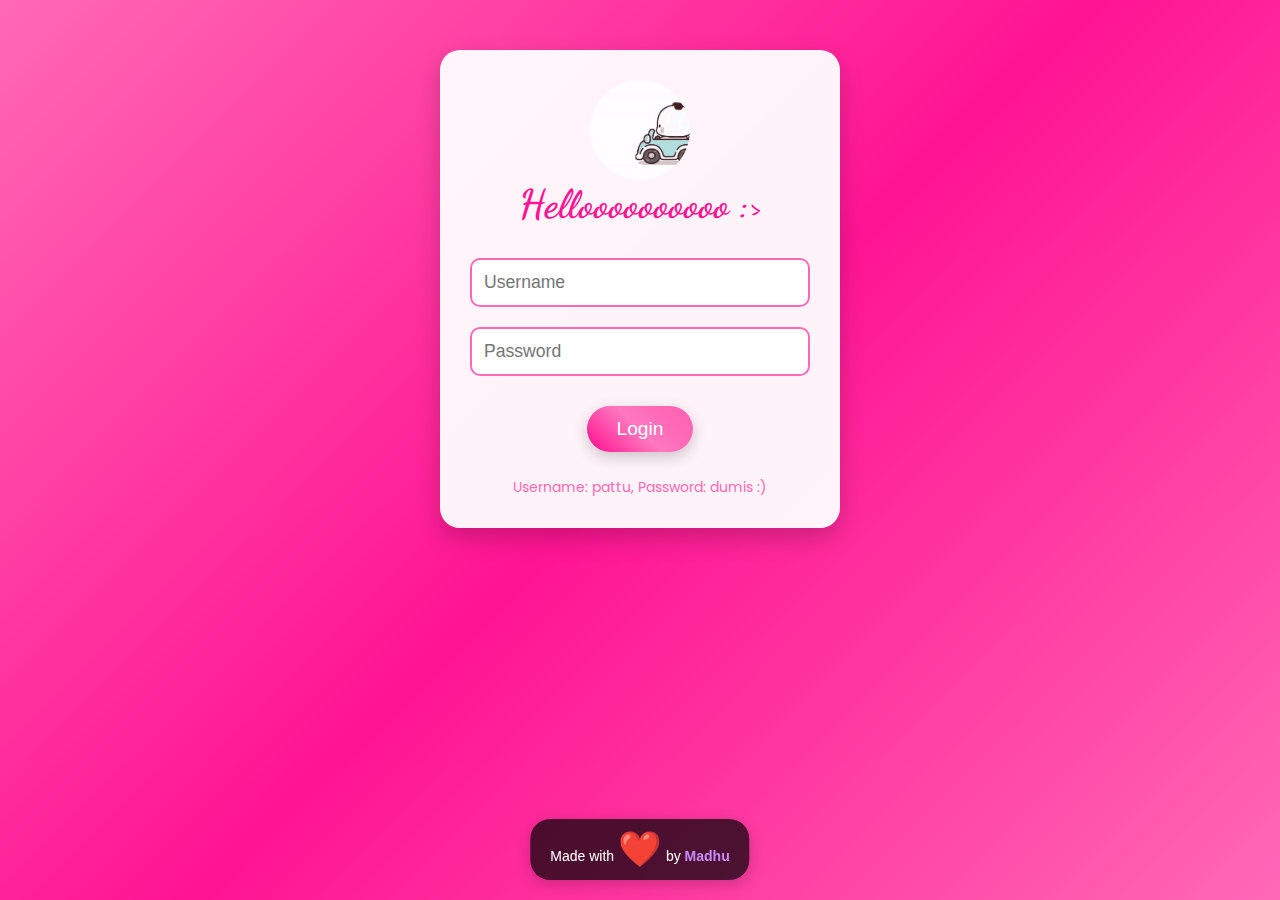
<file: index.html>
<!DOCTYPE html>
<html lang="id" oncontextmenu="return false;">
  <head>
    <meta charset="UTF-8" />
    <meta name="viewport" content="width=device-width, initial-scale=1.0" />
    <title>Ani, You’ve Got Love</title>
    <script src="./js/sweetalert.min.js"></script>
    <script src="./js/particles.min.js"></script>
    <link
      rel="icon"
      type="image/x-icon"
      href="./image/0fc4c46f554e2873f8f8779e5b6227cf.jpg"
    />
    <link rel="stylesheet" href="./css/cheeseforme.css" />

    <!-- HTML Meta Tags -->
    <meta name="description" content="Valentine's Gift For You" />
    <meta name="language" content="id" />
    <meta name="author" content="Madhu" />
    <meta name="keywords" content="valentine,love" />
    <meta name="robots" content="index, follow" />

    <!-- Google / Search Engine Tags -->
    <meta itemprop="name" content="Madhu" />
    <meta itemprop="description" content="Valentine's Gift For You" />
    <meta
      itemprop="image"
      content="./image/0fc4c46f554e2873f8f8779e5b6227cf.jpg"
    />

    <!-- Facebook Meta Tags -->
    <meta property="og:url" content="For Ani, By Madhu" />
    <meta property="og:type" content="website" />
    <meta property="og:title" content="For you, Ani" />
    <meta property="og:description" content="With love, Madhu" />
    <meta
      property="og:image"
      content="./image/0fc4c46f554e2873f8f8779e5b6227cf.jpg"
    />
    <meta
      property="og:site_name"
      content="For Ani, By Madhu"
    />

    <!-- Twitter Meta Tags -->
    <meta name="twitter:card" content="summary_large_image" />
    <meta name="twitter:title" content="For you, Ani" />
    <meta name="twitter:description" content="With love, Madhu" />
    <meta
      name="twitter:image"
      content="./image/0fc4c46f554e2873f8f8779e5b6227cf.jpg"
    />

    <!-- Meta Tags Generated via https://github.com/Xnuvers007/Meta-Generator -->
  </head>
  <body>
    <div id="login-page" class="login-container">
      <img
        src="./image/bubu-drives-car-hello-dudu.webp"
        alt="Bubu Drives Car"
        class="gambarDudu"
      />
      <h2>Helloooooooooo :></h2>
      <div class="login-form">
        <input type="text" id="username" placeholder="Username" required />
        <input type="password" id="password" placeholder="Password" required />
        <button onclick="checkLogin()">Login</button>
        <p id="error-message"></p>
      </div>

       <div class="login-info" style="margin-top: 10px; font-size: 14px; color: #ff69b4; text-align: center;">
    Username: pattu, Password: dumis :)
  </div>

</div>

    </div>
    <div id="content">
      <audio class="music" id="linkmp3" autoplay>
        <source src="./music/Ey Inga Paaru.mp3" type="audio/mpeg" />
        Your browser does not support the audio element.
      </audio>
      <div class="floating-hearts"></div>
      <div class="container">
        <h1>
          Happy Valentine's Day, Ani <span class="heart">❤️</span>
        </h1>

        <div class="message">
          <p class="alasan">
            In just two days, it’ll be 1234 days of loving you, and somehow my heart still skips a beat every time I think of you. Long distance hurts sometimes, not going to lie. But even miles apart, you’re still the best part of my day.
          </p>

          <p class="alasan">
            You mean so much to me. You’re my comfort, my safe place, my favorite distraction, and the reason I smile like a goofball at random moments. I love you deeply, endlessly, and a little desperately.
          </p>

          <p class="alasan">
            Life without you would be like a day without sunshine.. technically possible, but why would I even want that?
          </p>

          <p class="selamatValentine">
            Always yours, missing you so much 💕
          </p>
        </div>

        <div class="gif-container">
          <img
            class="main-gif"
            src="./image/bear-kiss-bear-kisses.gif"
            alt="Bear Kiss GIF"
          />
        </div>

        <h2 class="rainbow-text">
        Adadaa Anirudhaaa.. unakkidhu kedaikkumma?
        </h2>


        <div class="modal" id="imageModal">
          <span class="modal-close">&times;</span>
          <img class="modal-content" id="modalImage" alt="Gallery Image" />
          <div class="modal-caption"></div>
        </div>


      <div class="love-message" id="loveMessage">
        <span class="close-btn" onclick="closeLoveMessage()">×</span>
        <div id="loveMessageContent"></div>
      </div>
    </div>
    <br />
    <br />
    <br />
    <script src="./js/ingredients.js"></script>
    <script src="./js/secrets.js"></script>
  </body>
</html>
</file>
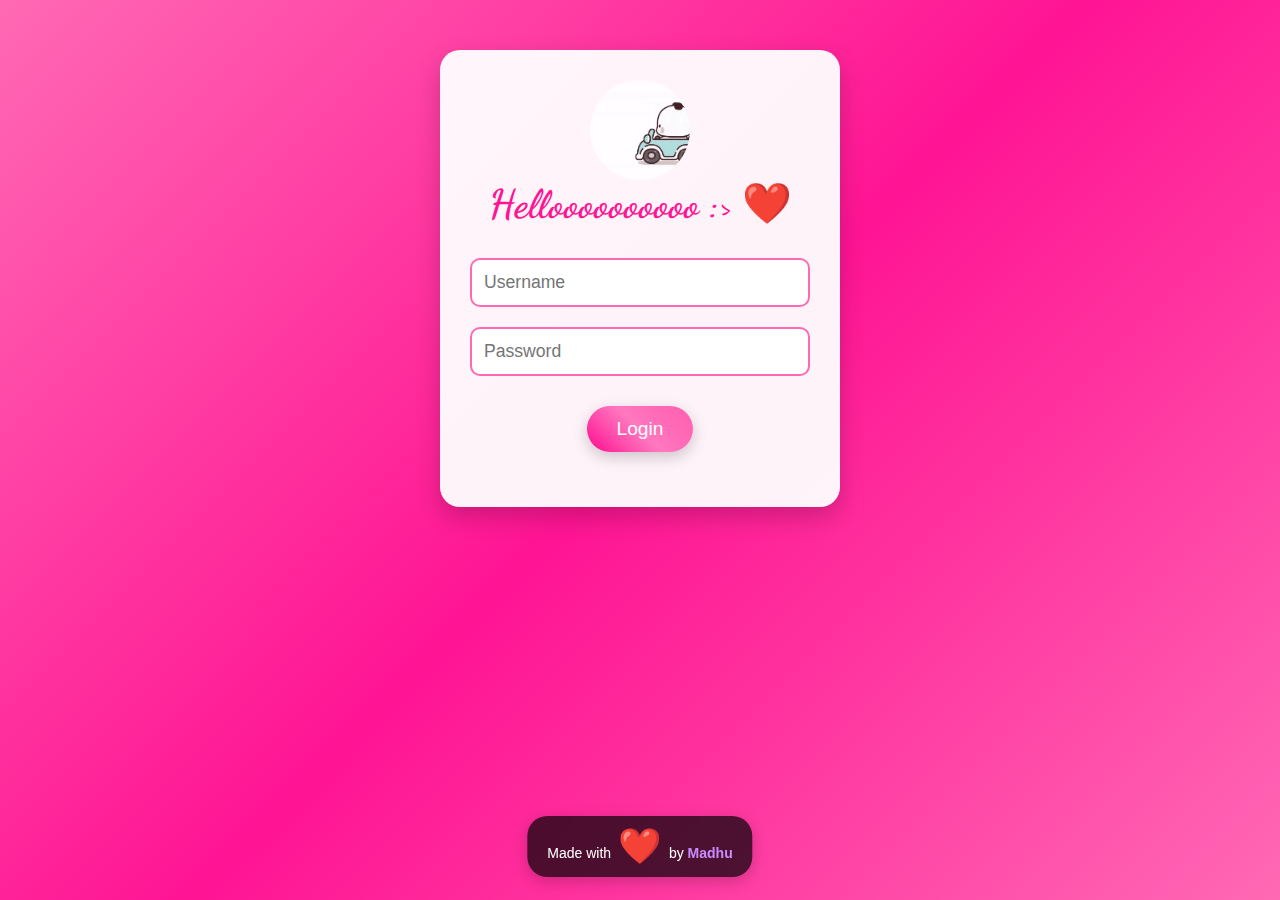
<file: valentine-main 2/index.html>
<!DOCTYPE html>
<html lang="id" oncontextmenu="return false;">
  <head>
    <meta charset="UTF-8" />
    <meta name="viewport" content="width=device-width, initial-scale=1.0" />
    <title>Ani, You’ve Got Love</title>
    <script src="./js/sweetalert.min.js"></script>
    <script src="./js/particles.min.js"></script>
    <link
      rel="icon"
      type="image/x-icon"
      href="./image/0fc4c46f554e2873f8f8779e5b6227cf.jpg"
    />
    <link rel="stylesheet" href="./css/cheeseforme.css" />

    <!-- HTML Meta Tags -->
    <meta name="description" content="Valentine's Gift For You" />
    <meta name="language" content="id" />
    <meta name="author" content="Xnuvers007 | Indradwi.25 | Luckysora007" />
    <meta name="keywords" content="valentine,love" />
    <meta name="robots" content="index, follow" />

    <!-- Google / Search Engine Tags -->
    <meta itemprop="name" content="Xnuvers007 | Indradwi.25 | Luckysora007" />
    <meta itemprop="description" content="Valentine's Gift For You" />
    <meta
      itemprop="image"
      content="./image/0fc4c46f554e2873f8f8779e5b6227cf.jpg"
    />

    <!-- Facebook Meta Tags -->
    <meta property="og:url" content="https://mykingbee.blogspot.com/" />
    <meta property="og:type" content="website" />
    <meta property="og:title" content="Happy Valentine's Day dear" />
    <meta property="og:description" content="Valentine's Gift For You" />
    <meta
      property="og:image"
      content="./image/0fc4c46f554e2873f8f8779e5b6227cf.jpg"
    />
    <meta
      property="og:site_name"
      content="Xnuvers007 | Indradwi.25 | Luckysora007"
    />

    <!-- Twitter Meta Tags -->
    <meta name="twitter:card" content="summary_large_image" />
    <meta name="twitter:title" content="Selamat Hari Valentin Sayang" />
    <meta name="twitter:description" content="Hadiah Valentine Untuk Kamu" />
    <meta
      name="twitter:image"
      content="./image/0fc4c46f554e2873f8f8779e5b6227cf.jpg"
    />

    <!-- Meta Tags Generated via https://github.com/Xnuvers007/Meta-Generator -->
  </head>
  <body>
    <div id="login-page" class="login-container">
      <img
        src="./image/bubu-drives-car-hello-dudu.webp"
        alt="Bubu Drives Car"
        class="gambarDudu"
      />
      <h2>Helloooooooooo :> ❤️</h2>
      <div class="login-form">
        <input type="text" id="username" placeholder="Username" required />
        <input type="password" id="password" placeholder="Password" required />
        <button onclick="checkLogin()">Login</button>
        <p id="error-message"></p>
      </div>
    </div>
    <div id="content">
      <audio class="music" id="linkmp3" loop>
        <source src="./music/Ey Inge Paaru.mp3" type="audio/mpeg" />
        Your browser does not support the audio element.
      </audio>
      <div class="floating-hearts"></div>
      <div class="container">
        <h1>
          Happy Valentine's Day, Ani <span class="heart">❤️</span>
        </h1>

        <div class="message">
          <p class="alasan">
            In just two days, it’ll be 1234 days of loving you, and somehow my heart is still not done falling. Long distance hurts sometimes, not going to lie. I miss you more than I miss sleep, food, and my ability to act normal. But loving you makes even the hard days feel worth it.
          </p>

          <p class="alasan">
            You mean so much to me. You’re my comfort, my safe place, my favorite thought when the world feels heavy. I love you deeply, endlessly, and a little desperately. Life without you simply doesn’t make sense to my heart.
          </p>

          <p class="selamatValentine">
            Always yours, missing you so much 💕
          </p>
        </div>

        <div class="gif-container">
          <img
            class="main-gif"
            src="./image/bear-kiss-bear-kisses.gif"
            alt="Bear Kiss GIF"
          />
        </div>


        <div class="modal" id="imageModal">
          <span class="modal-close">&times;</span>
          <img class="modal-content" id="modalImage" alt="Gallery Image" />
          <div class="modal-caption"></div>
        </div>


      <div class="love-message" id="loveMessage">
        <span class="close-btn" onclick="closeLoveMessage()">×</span>
        <div id="loveMessageContent"></div>
      </div>
    </div>
    <br />
    <br />
    <br />
    <script src="./js/ingredients.js"></script>
    <script src="./js/secrets.js"></script>
  </body>
</html>
</file>
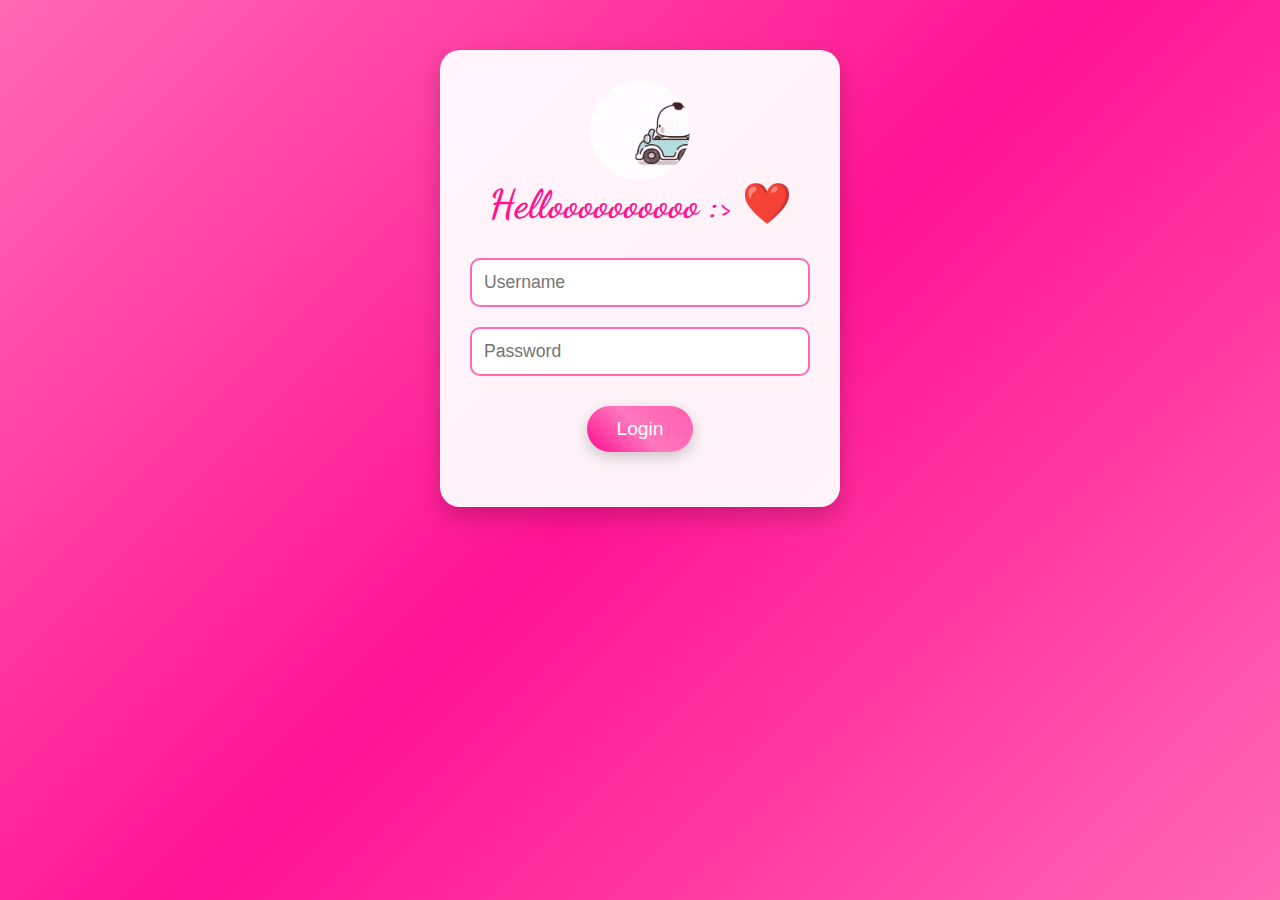
<file: valentine-main/index.html>
<!DOCTYPE html>
<html lang="en" oncontextmenu="return false;">
  <head>
    <meta charset="UTF-8" />
    <meta name="viewport" content="width=device-width, initial-scale=1.0" />
    <title>❤️ My Sweet Valentine ❤️</title>

    <script src="./js/sweetalert.min.js"></script>
    <script src="./js/particles.min.js"></script>

    <link
      rel="icon"
      type="image/x-icon"
      href="./image/0fc4c46f554e2873f8f8779e5b6227cf.jpg"
    />
    <link rel="stylesheet" href="./css/cheeseforme.css" />

    <!-- HTML Meta Tags -->
    <meta name="description" content="A Valentine’s Gift Just for You" />
    <meta name="language" content="en" />
    <meta name="author" content="Xnuvers007 | Indradwi.25 | Luckysora007" />
    <meta name="keywords" content="valentine, love, romance" />
    <meta name="robots" content="index, follow" />

    <!-- Google / Search Engine Tags -->
    <meta itemprop="name" content="My Sweet Valentine" />
    <meta
      itemprop="description"
      content="A special Valentine’s gift made with love"
    />
    <meta
      itemprop="image"
      content="./image/0fc4c46f554e2873f8f8779e5b6227cf.jpg"
    />

    <!-- Facebook Meta Tags -->
    <meta property="og:url" content="https://mykingbee.blogspot.com/" />
    <meta property="og:type" content="website" />
    <meta property="og:title" content="Happy Valentine’s Day, My Love" />
    <meta
      property="og:description"
      content="A special Valentine’s gift just for you"
    />
    <meta
      property="og:image"
      content="./image/0fc4c46f554e2873f8f8779e5b6227cf.jpg"
    />
    <meta property="og:site_name" content="My Sweet Valentine" />

    <!-- Twitter Meta Tags -->
    <meta name="twitter:card" content="summary_large_image" />
    <meta name="twitter:title" content="Happy Valentine’s Day, My Love" />
    <meta
      name="twitter:description"
      content="A special Valentine’s gift just for you"
    />
    <meta
      name="twitter:image"
      content="./image/0fc4c46f554e2873f8f8779e5b6227cf.jpg"
    />
  </head>

  <body>
    <!-- LOGIN PAGE -->
    <div id="login-page" class="login-container">
      <img
        src="./image/bubu-drives-car-hello-dudu.webp"
        alt="Cute bear driving a car"
        class="gambarDudu"
      />
      <h2>Helloooooooooo :> ❤️</h2>

      <div class="login-form">
        <input type="text" id="username" placeholder="Username" required />
        <input type="password" id="password" placeholder="Password" required />
        <button onclick="checkLogin()">Login</button>
        <p id="error-message"></p>
      </div>
    </div>

    <!-- MAIN CONTENT -->
    <div id="content">
      <audio class="music" id="linkmp3" autoplay loop muted>
        <source src="./music/softlove-emptybottle.mp3" type="audio/mpeg" />
        Your browser does not support the audio element.
      </audio>

      <div class="floating-hearts"></div>

      <div class="container">
        <h1>
          Happy Valentine’s Day, Ani!
          <span class="heart">❤️</span>
        </h1>

        <div class="message">
          <p class="alasan">
            In just two days, it’ll be 1234 days of loving you, and somehow my heart is still not done falling. Long distance hurts sometimes, not going to lie. I miss you more than I miss sleep, food, and my ability to act normal. But loving you makes even the hard days feel worth it.
          </p>

          <p class="alasan">
            You mean so much to me. You’re my comfort, my safe place, my favorite thought when the world feels heavy. I love you deeply, endlessly, and a little desperately. Life without you simply doesn’t make sense to my heart.
          </p>

          <p class="selamatValentine">
            Always yours, missing you so much 💕
          </p>
        </div>

        <div class="gif-container">
          <img
            class="main-gif"
            src="./image/bear-kiss-bear-kisses.gif"
            alt="Cute bear kiss GIF"
          />
        </div>

      </div>

      <div class="love-message" id="loveMessage">
        <span class="close-btn" onclick="closeLoveMessage()">×</span>
        <div id="loveMessageContent"></div>
      </div>
    </div>

    <br /><br /><br />

    <script src="./js/ingredients.js"></script>
    <script src="./js/secrets.js"></script>
  </body>
</html>
</file>
<file: css/cheeseforme.css>
@import url('https://fonts.googleapis.com/css2?family=Dancing+Script:wght@700&family=Poppins:wght@400;600&display=swap');
        
html {
    scroll-behavior: smooth;
}

* {
    margin: 0;
    padding: 0;
    box-sizing: border-box;
}

body {
    font-family: 'Poppins', sans-serif;
    background: linear-gradient(135deg, #ff69b4, #ff1493, #ff69b4);
    min-height: 100vh;
    display: flex;
    flex-direction: column;
    align-items: center;
    overflow-x: hidden;
    color: #000000;
    position: relative;
}

.container {
    max-width: 800px;
    padding: 20px;
    text-align: center;
    position: relative;
    z-index: 1;
}


h1 {
    font-family: 'Dancing Script', cursive;
    color: #fff;
    font-size: 4em;
    margin: 20px 0;
    text-shadow: 3px 3px 6px rgba(0,0,0,0.3);
    animation: colorChange 3s infinite;
}

@keyframes colorChange {
    0% { color: #fff; }
    50% { color: #fff; }
    100% { color: #fff; }
}

.heart {
    color: #ff0000;
    font-size: 2.5em;
    display: inline-block;
    animation: heartbeat 1.5s infinite;
}

.heart1 {
    color: #ff0000;
    font-size: 2.5em;
    display: inline-block;
    animation: heartbeat 1.5s infinite;
}

@keyframes heartbeat {
    0% { transform: scale(1); }
    25% { transform: scale(1.3); }
    50% { transform: scale(1); }
    75% { transform: scale(1.3); }
    100% { transform: scale(1); }
}

.message {
    background: rgba(255,255,255,0.95);
    padding: 30px;
    border-radius: 20px;
    box-shadow: 0 10px 25px rgba(0,0,0,0.2);
    margin: 30px 0;
    color: #ff1493;
    transform: translateY(0);
    transition: transform 0.3s;
    position: relative;
    overflow: hidden;
}

.message:hover {
    transform: translateY(-10px);
}

.message::before {
    content: '';
    position: absolute;
    top: 0;
    left: -100%;
    width: 100%;
    height: 100%;
    background: linear-gradient(90deg, transparent, rgba(255,255,255,0.4), transparent);
    animation: shine 3s infinite;
}

@keyframes shine {
    0% { left: -100%; }
    100% { left: 100%; }
}

.gift-box {
    width: 200px;
    height: 200px;
    background: linear-gradient(45deg, #ff69b4, #ff1493);
    position: relative;
    margin: 40px auto;
    cursor: pointer;
    transition: all 0.5s;
    border-radius: 10px;
    box-shadow: 0 10px 25px rgba(0,0,0,0.2);
}

.gift-box:hover {
    transform: scale(1.1) rotate(5deg);
    box-shadow: 0 15px 35px rgba(0,0,0,0.3);
}

.gift-box::before {
    content: '🎁';
    position: absolute;
    font-size: 80px;
    top: 50%;
    left: 50%;
    transform: translate(-50%, -50%);
}

.gift-content {
    display: none;
    padding: 30px;
    background: rgba(255,255,255,0.95);
    border-radius: 20px;
    margin-top: 20px;
    color: #ff1493;
    animation: popIn 0.5s ease-out;
    box-shadow: 0 10px 25px rgba(0,0,0,0.2);
}

@keyframes popIn {
    0% { transform: scale(0); opacity: 0; }
    100% { transform: scale(1); opacity: 1; }
}

.gif-container {
    display: grid;
    grid-template-columns: repeat(auto-fit, minmax(200px, 1fr));
    gap: 20px;
    margin: 30px 0;
}

.gif-container img {
    width: 300px;
    height: 300px;
    border-radius: 15px;
    box-shadow: 0 10px 25px rgba(0,0,0,0.2);
    transition: transform 0.3s;
    object-fit: cover;
}

.gif-container img:hover {
    transform: scale(1.1) rotate(5deg);
}

.gif-container {
    display: grid;
    grid-template-columns: repeat(auto-fit, minmax(200px, 1fr));
    gap: 20px;
    margin: 30px 0;
    position: relative;
}

.main-gif {
    width: 300px;
    height: 300px;
    margin: 0 auto;
    border-radius: 20px;
    box-shadow: 0 10px 25px rgba(0,0,0,0.2);
    transition: transform 0.3s;
}

.main-gif:hover {
    transform: scale(1.1) rotate(5deg);
}

/* .gallery {
    display: grid;
    grid-template-columns: repeat(auto-fit, minmax(150px, 1fr));
    gap: 15px;
    margin-top: 30px;
}

.gallery img {
    width: 100%;
    border-radius: 10px;
    box-shadow: 0 5px 15px rgba(0,0,0,0.2);
    transition: transform 0.5s;
    object-fit: cover;
    scale: 1;
    image-rendering: optimizeQuality;
} */

.gallery {
display: grid;
grid-template-columns: repeat(auto-fit, minmax(250px, 1fr));
gap: 20px;
padding: 20px;
}

.gallery-item {
position: relative;
overflow: hidden;
border-radius: 15px;
box-shadow: 0 5px 15px rgba(0,0,0,0.2);
cursor: pointer;
transition: transform 0.5s ease;
}

.gallery-item:hover {
transform: scale(1.03);
}

.gallery-item img {
width: 100%;
height: 300px;
object-fit: cover;
display: block;
transition: transform 0.5s ease;
}

.gallery-item:hover img {
transform: scale(1.1);
}

.gallery-overlay {
position: absolute;
top: 0;
left: 0;
right: 0;
bottom: 0;
background: rgba(0, 0, 0, 0.5);
color: white;
display: flex;
align-items: center;
justify-content: center;
opacity: 0;
transition: opacity 0.3s ease;
}

.gallery-item:hover .gallery-overlay {
opacity: 1;
}

.gallery-title {
font-size: 1.5em;
font-family: 'Dancing Script', cursive;
text-align: center;
padding: 20px;
transform: translateY(20px);
transition: transform 0.3s ease;
}

.gallery-item:hover .gallery-title {
transform: translateY(0);
}

/* Modal Styles */
/* .modal {
display: none;
position: fixed;
z-index: 1000;
top: 0;
left: 0;
width: 100%;
height: 100%;
background-color: rgba(0, 0, 0, 0.9);
opacity: 0;
transition: opacity 0.3s ease;
} */

.modal {
display: none;
position: fixed;
z-index: 1000;
top: 0;
left: 0;
width: 100%;
height: 100%;
background-color: rgba(0, 0, 0, 0.9);
opacity: 0;
transition: opacity 0.3s ease;
padding: 20px;
box-sizing: border-box;
overflow: hidden; /* nambah ini */
}

/* .modal.show {
opacity: 1;
} */

.modal.show {
opacity: 1;
display: flex;
flex-direction: column;
align-items: center;
justify-content: center;
}

/* .modal-content {
margin: auto;
display: block;
max-width: 90%;
max-height: 90vh;
border-radius: 10px;
box-shadow: 0 5px 30px rgba(0, 0, 0, 0.3);
transform: scale(0.8);
transition: transform 0.3s ease;
} */

.modal.show {
opacity: 1;
display: flex;
flex-direction: column;
align-items: center;
justify-content: center;
}

/* .modal.show .modal-content {
transform: scale(1);
} */

.modal.show .modal-content {
transform: scale(1);

transform: scale(1);
max-height: 80%; /* Membatasi ukuran tinggi konten */
overflow-y: auto; /* Memungkinkan scroll jika konten terlalu panjang */
padding: 20px;
background-color: white; /* Agar modal background berwarna putih */
border-radius: 10px;
}

.modal-close {
position: absolute;
right: 25px;
top: 15px;
color: #f1f1f1;
font-size: 40px;
font-weight: bold;
cursor: pointer;
transition: color 0.3s ease;
z-index: 1001;
}


.modal-close:hover {
color: #ff69b4;
}

.modal-caption {
width: 100%;
max-width: 700px;
text-align: center;
color: #ccc;
padding: 15px 0;
margin-top: 15px;
font-family: 'Dancing Script', cursive;
font-size: 1.5em;

overflow-y: auto; /* Memungkinkan scroll */
max-height: 300px; /* Mengatur tinggi maksimal jika teks panjang */
}

.modal-caption::-webkit-scrollbar {
width: 8px;
}

.modal-caption::-webkit-scrollbar-thumb {
background-color: #888;
border-radius: 4px;
}

.modal-caption::-webkit-scrollbar-thumb:hover {
background-color: #555;
}


.modal-content {
max-height: calc(70vh - 80px);
}

.modal-caption {
font-size: 1.2em;
padding: 10px 15px;
}
}


.modal-content {
max-height: calc(65vh - 80px);
margin-bottom: 10px;
}

.modal-caption {
position: relative;
bottom: 0;
font-size: 1.1em;
padding: 8px 10px;
margin-top: 10px;
}

.modal-close {
right: 15px;
top: 10px;
font-size: 35px;
}
}

/* Animation for gallery items on page load */
@keyframes fadeInUp {
from {
opacity: 0;
transform: translateY(30px);
}
to {
opacity: 1;
transform: translateY(0);
}
}

.gallery-item {
animation: fadeInUp 0.6s ease forwards;
opacity: 0;
}

.gallery-item:nth-child(1) { animation-delay: 0.2s; }
.gallery-item:nth-child(2) { animation-delay: 0.4s; }
.gallery-item:nth-child(3) { animation-delay: 0.6s; }
.gallery-item:nth-child(4) { animation-delay: 0.8s; }

/* Add responsive styles */
@media (max-width: 768px) {
.gallery {
grid-template-columns: repeat(auto-fit, minmax(200px, 1fr));
gap: 15px;
padding: 10px;
}

.gallery-item img {
height: 250px;
}

.gallery-title {
font-size: 1.2em;
}
}

.memory-box {
    background: rgba(255,255,255,0.95);
    padding: 20px;
    border-radius: 15px;
    margin: 30px 0;
    color: #ff1493;
    box-shadow: 0 10px 25px rgba(0,0,0,0.2);
}

.memory-box h3 {
    font-family: 'Dancing Script', cursive;
    font-size: 2em;
    margin-bottom: 15px;
}

.counter {
    font-size: 1.2em;
    margin: 20px 0;
    background: rgba(255,255,255,0.95);
    padding: 15px;
    border-radius: 10px;
    color: #ff1493;
}

.music-player {
    background: rgba(255,255,255,0.95);
    padding: 20px;
    border-radius: 15px;
    margin: 30px 0;
    color: #ff1493;
}

button {
    background: linear-gradient(45deg, #ff1493, #ff69b4);
    color: white;
    border: none;
    padding: 15px 30px;
    border-radius: 50px;
    cursor: pointer;
    font-size: 1.2em;
    margin: 15px;
    transition: all 0.3s;
    box-shadow: 0 5px 15px rgba(0,0,0,0.2);
    position: relative;
    overflow: hidden;
}

button:hover {
    transform: scale(1.1);
    box-shadow: 0 8px 20px rgba(0,0,0,0.3);
}

button::after {
    content: '';
    position: absolute;
    top: -50%;
    left: -50%;
    width: 200%;
    height: 200%;
    background: linear-gradient(transparent, rgba(255,255,255,0.3), transparent);
    transform: rotate(45deg);
    animation: buttonShine 3s infinite;
}

@keyframes buttonShine {
    0% { transform: translateX(-100%) rotate(45deg); }
    100% { transform: translateX(100%) rotate(45deg); }
}

.floating-hearts {
    position: fixed;
    width: 100%;
    height: 100%;
    pointer-events: none;
    z-index: 0;
    left: 10px;
}

.floating-heart {
    position: absolute;
    font-size: 30px;
    animation: floatUpAndRotate 6s linear infinite;
}

@keyframes floatUpAndRotate {
    0% { 
        transform: translateY(100vh) rotate(0deg);
        opacity: 1;
    }
    100% { 
        transform: translateY(-100px) rotate(360deg);
        opacity: 0;
    }
}

.love-message {
    position: fixed;
    top: 50%;
    left: 50%;
    transform: translate(-50%, -50%);
    background: rgba(255,255,255,0.95);
    padding: 20px;
    border-radius: 15px;
    display: none;
    animation: popIn 0.5s ease-out;
    z-index: 1000;
    box-shadow: 0 10px 25px rgba(0,0,0,0.3);
}

.close-btn {
    position: absolute;
    top: 10px;
    right: 10px;
    cursor: pointer;
    font-size: 20px;
}

.linknya {
    color: #ff1493;
    text-decoration: none;
    transition: all 0.3s;
}

.login-container {
    background: rgba(255, 255, 255, 0.95);
    padding: 30px;
    border-radius: 20px;
    box-shadow: 0 10px 25px rgba(0,0,0,0.2);
    max-width: 400px;
    width: 90%;
    margin: 50px auto;
    text-align: center;
    color: #ff1493;
}

.login-container h2 {
    font-family: 'Dancing Script', cursive;
    font-size: 2.5em;
    margin-bottom: 20px;
    color: #ff1493;
}

.login-form input {
    width: 100%;
    padding: 12px;
    margin: 10px 0;
    border: 2px solid #ff69b4;
    border-radius: 10px;
    font-size: 1.1em;
    outline: none;
    transition: all 0.3s;
}

.login-form input:focus {
    border-color: #ff1493;
    box-shadow: 0 0 10px rgba(255,20,147,0.2);
}

.login-form button {
    background: linear-gradient(45deg, #ff1493, #ff69b4);
    color: white;
    border: none;
    padding: 12px 30px;
    border-radius: 50px;
    cursor: pointer;
    font-size: 1.2em;
    margin-top: 20px;
    transition: all 0.3s;
}

.login-form button:hover {
    transform: scale(1.1);
    box-shadow: 0 5px 15px rgba(0,0,0,0.2);
}

#error-message {
    color: #ff0000;
    margin-top: 10px;
    font-size: 0.9em;
}

#content {
    display: none;
}
.gambarDudu {
    width: 100px;
    border-radius: 50%;
    margin: 0 auto;
    display: block;
}

.music {
    display: none !important;
}

.yangtercinta {
    font-size: 1.5em;
    margin-bottom: 15px;
    font-family: 'Dancing Script', cursive;
}

.setiapDetik {
    font-family: 'Dancing Script', cursive;
    font-size: 1.8em;
    margin: 15px 0;
}

.alasan {
    margin: 15px 0;
}

.selamatValentine {
    font-size: 1.3em;
    margin-top: 15px;
}

.LaguUntukKita {
    font-family: 'Dancing Script', cursive;
}

.PlaylistSpesial {
    margin: 15px 0;
}

.daftarnya {
    list-style: none;
    padding: 0;
    margin: 0;
}

.Surprise {
    font-family: 'Dancing Script', cursive;
    font-size: 2.5em;
    margin: 20px 0;
    color: #ff1493;
    text-shadow: 3px 3px 6px rgba(0,0,0,0.3);
    animation: colorChange 3s infinite;
}

.HadiahSpesial {
    font-size: 1.2em;
    margin: 15px 0;
}

.daftarHadiah {
    list-style: none;
    padding: 20px;
    font-size: 1.1em;
    background: rgba(0, 0, 0, 0.95);
    border-radius: 15px;
    box-shadow: 0 10px 25px rgba(0,0,0,0.2);
}

@keyframes rainbow {
    0%   { color: #ffffff; }  /* start white */
    16%  { color: #ff69b4; }  /* pink */
    33%  { color: #ffd700; }  /* gold */
    50%  { color: #32cd32; }  /* green */
    66%  { color: #1e90ff; }  /* blue */
    83%  { color: #9400d3; }  /* purple */
    100% { color: #ffffff; }  /* end white */
}

.rainbow-text {
    font-family: 'Dancing Script';
    font-size: 3em;
    text-align: center;       /* keep it centered horizontally */
    margin-top: 20px;
    margin-bottom: 40px;
    animation: rainbow 1.5s infinite;
    
    white-space: nowrap;      /* prevents text from breaking into multiple lines */
    display: inline-block;    /* needed so nowrap works properly while centering */
}

/* Mobile */
@media screen and (max-width: 600px) {
    h1 {
       font-size: 2.5em;
        margin-top: 15px;
        margin-bottom: 15px;

        white-space: normal;  /* allow wrapping */
        display: block;       /* so it takes full width and wraps */
        text-align: center;   /* keep it centered */
    }

    .heart {
        display: block;
        margin: 5px auto 0 auto; /* center below text */
        font-size: 4rem;          /* fixed size */
    }

    .heart1 {
        display: block;
        margin: 0px auto 0 auto; /* center below text */
        font-size: 0.5rem;          /* fixed size */
    }

    .rainbow-text {
        font-size: 2em;
        margin-top: 15px;
        margin-bottom: 50px;

        white-space: normal;  /* allow wrapping */
        display: block;       /* so it takes full width and wraps */
        text-align: center;   /* keep it centered */
    }

    .container {
    max-width: 100%;
    padding: 0px;
    margin: 10px auto;       /* center horizontally */
    text-align: center;   /* keep content centered */
    }

    .message {
        padding: 10px;
        margin: 10px 0;
        font-size: 0.95em;
    }

    .alasan {
        font-size: 0.9em;
        margin: 10px 0;
    }

    .selamatValentine {
        font-size: 1em;
        margin-top: 10px;
    }

    .main-gif {
    width: 100px;
    height: 100px;
    margin: 0 auto;       /* center horizontally */
    display: block;       /* ensure it’s block-level */
}

    .modal {
    padding: 10px;
}

    .gif-container {
        grid-template-columns: 1fr; /* single column */
        gap: 15px;                  /* smaller spacing */
        margin: 20px 0;
        width: 100%;                /* fill container */
        justify-items: center;      /* center gifs horizontally */
    }

    .gif-container img,
    .main-gif {
        width: 80%;        /* shrink for mobile */
        max-width: 200px;  /* optional max size */
        height: auto;      /* maintain aspect ratio */
        margin: 0 auto;
    }

}
</file>
<file: valentine-main 2/css/cheeseforme.css>
@import url('https://fonts.googleapis.com/css2?family=Dancing+Script:wght@700&family=Poppins:wght@400;600&display=swap');
        
html {
    scroll-behavior: smooth;
}

* {
    margin: 0;
    padding: 0;
    box-sizing: border-box;
}

body {
    font-family: 'Poppins', sans-serif;
    background: linear-gradient(135deg, #ff69b4, #ff1493, #ff69b4);
    min-height: 100vh;
    display: flex;
    flex-direction: column;
    align-items: center;
    overflow-x: hidden;
    color: #000000;
    position: relative;
}

.container {
    max-width: 800px;
    padding: 20px;
    text-align: center;
    position: relative;
    z-index: 1;
}

h1 {
    font-family: 'Dancing Script', cursive;
    color: #fff;
    font-size: 4em;
    margin: 20px 0;
    text-shadow: 3px 3px 6px rgba(0,0,0,0.3);
    animation: colorChange 3s infinite;
}

@keyframes colorChange {
    0% { color: #fff; }
    50% { color: #ffd700; }
    100% { color: #fff; }
}

.heart {
    color: #ff0000;
    font-size: 2.5em;
    display: inline-block;
    animation: heartbeat 1.5s infinite;
}

@keyframes heartbeat {
    0% { transform: scale(1); }
    25% { transform: scale(1.3); }
    50% { transform: scale(1); }
    75% { transform: scale(1.3); }
    100% { transform: scale(1); }
}

.message {
    background: rgba(255,255,255,0.95);
    padding: 30px;
    border-radius: 20px;
    box-shadow: 0 10px 25px rgba(0,0,0,0.2);
    margin: 30px 0;
    color: #ff1493;
    transform: translateY(0);
    transition: transform 0.3s;
    position: relative;
    overflow: hidden;
}

.message:hover {
    transform: translateY(-10px);
}

.message::before {
    content: '';
    position: absolute;
    top: 0;
    left: -100%;
    width: 100%;
    height: 100%;
    background: linear-gradient(90deg, transparent, rgba(255,255,255,0.4), transparent);
    animation: shine 3s infinite;
}

@keyframes shine {
    0% { left: -100%; }
    100% { left: 100%; }
}

.gift-box {
    width: 200px;
    height: 200px;
    background: linear-gradient(45deg, #ff69b4, #ff1493);
    position: relative;
    margin: 40px auto;
    cursor: pointer;
    transition: all 0.5s;
    border-radius: 10px;
    box-shadow: 0 10px 25px rgba(0,0,0,0.2);
}

.gift-box:hover {
    transform: scale(1.1) rotate(5deg);
    box-shadow: 0 15px 35px rgba(0,0,0,0.3);
}

.gift-box::before {
    content: '🎁';
    position: absolute;
    font-size: 80px;
    top: 50%;
    left: 50%;
    transform: translate(-50%, -50%);
}

.gift-content {
    display: none;
    padding: 30px;
    background: rgba(255,255,255,0.95);
    border-radius: 20px;
    margin-top: 20px;
    color: #ff1493;
    animation: popIn 0.5s ease-out;
    box-shadow: 0 10px 25px rgba(0,0,0,0.2);
}

@keyframes popIn {
    0% { transform: scale(0); opacity: 0; }
    100% { transform: scale(1); opacity: 1; }
}

.gif-container {
    display: grid;
    grid-template-columns: repeat(auto-fit, minmax(200px, 1fr));
    gap: 20px;
    margin: 30px 0;
}

.gif-container img {
    width: 300px;
    height: 300px;
    border-radius: 15px;
    box-shadow: 0 10px 25px rgba(0,0,0,0.2);
    transition: transform 0.3s;
    object-fit: cover;
}

.gif-container img:hover {
    transform: scale(1.1) rotate(5deg);
}

.gif-container {
    display: grid;
    grid-template-columns: repeat(auto-fit, minmax(200px, 1fr));
    gap: 20px;
    margin: 30px 0;
    position: relative;
}

.main-gif {
    width: 300px;
    height: 300px;
    margin: 0 auto;
    border-radius: 20px;
    box-shadow: 0 10px 25px rgba(0,0,0,0.2);
    transition: transform 0.3s;
}

.main-gif:hover {
    transform: scale(1.1) rotate(5deg);
}

/* .gallery {
    display: grid;
    grid-template-columns: repeat(auto-fit, minmax(150px, 1fr));
    gap: 15px;
    margin-top: 30px;
}

.gallery img {
    width: 100%;
    border-radius: 10px;
    box-shadow: 0 5px 15px rgba(0,0,0,0.2);
    transition: transform 0.5s;
    object-fit: cover;
    scale: 1;
    image-rendering: optimizeQuality;
} */

.gallery {
display: grid;
grid-template-columns: repeat(auto-fit, minmax(250px, 1fr));
gap: 20px;
padding: 20px;
}

.gallery-item {
position: relative;
overflow: hidden;
border-radius: 15px;
box-shadow: 0 5px 15px rgba(0,0,0,0.2);
cursor: pointer;
transition: transform 0.5s ease;
}

.gallery-item:hover {
transform: scale(1.03);
}

.gallery-item img {
width: 100%;
height: 300px;
object-fit: cover;
display: block;
transition: transform 0.5s ease;
}

.gallery-item:hover img {
transform: scale(1.1);
}

.gallery-overlay {
position: absolute;
top: 0;
left: 0;
right: 0;
bottom: 0;
background: rgba(0, 0, 0, 0.5);
color: white;
display: flex;
align-items: center;
justify-content: center;
opacity: 0;
transition: opacity 0.3s ease;
}

.gallery-item:hover .gallery-overlay {
opacity: 1;
}

.gallery-title {
font-size: 1.5em;
font-family: 'Dancing Script', cursive;
text-align: center;
padding: 20px;
transform: translateY(20px);
transition: transform 0.3s ease;
}

.gallery-item:hover .gallery-title {
transform: translateY(0);
}

/* Modal Styles */
/* .modal {
display: none;
position: fixed;
z-index: 1000;
top: 0;
left: 0;
width: 100%;
height: 100%;
background-color: rgba(0, 0, 0, 0.9);
opacity: 0;
transition: opacity 0.3s ease;
} */

.modal {
display: none;
position: fixed;
z-index: 1000;
top: 0;
left: 0;
width: 100%;
height: 100%;
background-color: rgba(0, 0, 0, 0.9);
opacity: 0;
transition: opacity 0.3s ease;
padding: 20px;
box-sizing: border-box;
overflow: hidden; /* nambah ini */
}

/* .modal.show {
opacity: 1;
} */

.modal.show {
opacity: 1;
display: flex;
flex-direction: column;
align-items: center;
justify-content: center;
}

/* .modal-content {
margin: auto;
display: block;
max-width: 90%;
max-height: 90vh;
border-radius: 10px;
box-shadow: 0 5px 30px rgba(0, 0, 0, 0.3);
transform: scale(0.8);
transition: transform 0.3s ease;
} */

.modal.show {
opacity: 1;
display: flex;
flex-direction: column;
align-items: center;
justify-content: center;
}

/* .modal.show .modal-content {
transform: scale(1);
} */

.modal.show .modal-content {
transform: scale(1);

transform: scale(1);
max-height: 80%; /* Membatasi ukuran tinggi konten */
overflow-y: auto; /* Memungkinkan scroll jika konten terlalu panjang */
padding: 20px;
background-color: white; /* Agar modal background berwarna putih */
border-radius: 10px;
}

.modal-close {
position: absolute;
right: 25px;
top: 15px;
color: #f1f1f1;
font-size: 40px;
font-weight: bold;
cursor: pointer;
transition: color 0.3s ease;
z-index: 1001;
}


.modal-close:hover {
color: #ff69b4;
}

.modal-caption {
width: 100%;
max-width: 700px;
text-align: center;
color: #ccc;
padding: 15px 0;
margin-top: 15px;
font-family: 'Dancing Script', cursive;
font-size: 1.5em;

overflow-y: auto; /* Memungkinkan scroll */
max-height: 300px; /* Mengatur tinggi maksimal jika teks panjang */
}

.modal-caption::-webkit-scrollbar {
width: 8px;
}

.modal-caption::-webkit-scrollbar-thumb {
background-color: #888;
border-radius: 4px;
}

.modal-caption::-webkit-scrollbar-thumb:hover {
background-color: #555;
}

@media screen and (max-width: 768px) {
.modal {
padding: 15px;
}

.modal-content {
max-height: calc(70vh - 80px);
}

.modal-caption {
font-size: 1.2em;
padding: 10px 15px;
}
}

/* Specific adjustments for very small screens */
@media screen and (max-width: 645px) {
.modal {
padding: 10px;
}

.modal-content {
max-height: calc(65vh - 80px);
margin-bottom: 10px;
}

.modal-caption {
position: relative;
bottom: 0;
font-size: 1.1em;
padding: 8px 10px;
margin-top: 10px;
}

.modal-close {
right: 15px;
top: 10px;
font-size: 35px;
}
}

/* Animation for gallery items on page load */
@keyframes fadeInUp {
from {
opacity: 0;
transform: translateY(30px);
}
to {
opacity: 1;
transform: translateY(0);
}
}

.gallery-item {
animation: fadeInUp 0.6s ease forwards;
opacity: 0;
}

.gallery-item:nth-child(1) { animation-delay: 0.2s; }
.gallery-item:nth-child(2) { animation-delay: 0.4s; }
.gallery-item:nth-child(3) { animation-delay: 0.6s; }
.gallery-item:nth-child(4) { animation-delay: 0.8s; }

/* Add responsive styles */
@media (max-width: 768px) {
.gallery {
grid-template-columns: repeat(auto-fit, minmax(200px, 1fr));
gap: 15px;
padding: 10px;
}

.gallery-item img {
height: 250px;
}

.gallery-title {
font-size: 1.2em;
}
}



.memory-box {
    background: rgba(255,255,255,0.95);
    padding: 20px;
    border-radius: 15px;
    margin: 30px 0;
    color: #ff1493;
    box-shadow: 0 10px 25px rgba(0,0,0,0.2);
}

.memory-box h3 {
    font-family: 'Dancing Script', cursive;
    font-size: 2em;
    margin-bottom: 15px;
}

.counter {
    font-size: 1.2em;
    margin: 20px 0;
    background: rgba(255,255,255,0.95);
    padding: 15px;
    border-radius: 10px;
    color: #ff1493;
}

.music-player {
    background: rgba(255,255,255,0.95);
    padding: 20px;
    border-radius: 15px;
    margin: 30px 0;
    color: #ff1493;
}

button {
    background: linear-gradient(45deg, #ff1493, #ff69b4);
    color: white;
    border: none;
    padding: 15px 30px;
    border-radius: 50px;
    cursor: pointer;
    font-size: 1.2em;
    margin: 15px;
    transition: all 0.3s;
    box-shadow: 0 5px 15px rgba(0,0,0,0.2);
    position: relative;
    overflow: hidden;
}

button:hover {
    transform: scale(1.1);
    box-shadow: 0 8px 20px rgba(0,0,0,0.3);
}

button::after {
    content: '';
    position: absolute;
    top: -50%;
    left: -50%;
    width: 200%;
    height: 200%;
    background: linear-gradient(transparent, rgba(255,255,255,0.3), transparent);
    transform: rotate(45deg);
    animation: buttonShine 3s infinite;
}

@keyframes buttonShine {
    0% { transform: translateX(-100%) rotate(45deg); }
    100% { transform: translateX(100%) rotate(45deg); }
}

.floating-hearts {
    position: fixed;
    width: 100%;
    height: 100%;
    pointer-events: none;
    z-index: 0;
    left: 10px;
}

.floating-heart {
    position: absolute;
    font-size: 30px;
    animation: floatUpAndRotate 6s linear infinite;
}

@keyframes floatUpAndRotate {
    0% { 
        transform: translateY(100vh) rotate(0deg);
        opacity: 1;
    }
    100% { 
        transform: translateY(-100px) rotate(360deg);
        opacity: 0;
    }
}

.love-message {
    position: fixed;
    top: 50%;
    left: 50%;
    transform: translate(-50%, -50%);
    background: rgba(255,255,255,0.95);
    padding: 20px;
    border-radius: 15px;
    display: none;
    animation: popIn 0.5s ease-out;
    z-index: 1000;
    box-shadow: 0 10px 25px rgba(0,0,0,0.3);
}

.close-btn {
    position: absolute;
    top: 10px;
    right: 10px;
    cursor: pointer;
    font-size: 20px;
}

.linknya {
    color: #ff1493;
    text-decoration: none;
    transition: all 0.3s;
}

.login-container {
    background: rgba(255, 255, 255, 0.95);
    padding: 30px;
    border-radius: 20px;
    box-shadow: 0 10px 25px rgba(0,0,0,0.2);
    max-width: 400px;
    width: 90%;
    margin: 50px auto;
    text-align: center;
    color: #ff1493;
}

.login-container h2 {
    font-family: 'Dancing Script', cursive;
    font-size: 2.5em;
    margin-bottom: 20px;
    color: #ff1493;
}

.login-form input {
    width: 100%;
    padding: 12px;
    margin: 10px 0;
    border: 2px solid #ff69b4;
    border-radius: 10px;
    font-size: 1.1em;
    outline: none;
    transition: all 0.3s;
}

.login-form input:focus {
    border-color: #ff1493;
    box-shadow: 0 0 10px rgba(255,20,147,0.2);
}

.login-form button {
    background: linear-gradient(45deg, #ff1493, #ff69b4);
    color: white;
    border: none;
    padding: 12px 30px;
    border-radius: 50px;
    cursor: pointer;
    font-size: 1.2em;
    margin-top: 20px;
    transition: all 0.3s;
}

.login-form button:hover {
    transform: scale(1.1);
    box-shadow: 0 5px 15px rgba(0,0,0,0.2);
}

#error-message {
    color: #ff0000;
    margin-top: 10px;
    font-size: 0.9em;
}

#content {
    display: none;
}
.gambarDudu {
    width: 100px;
    border-radius: 50%;
    margin: 0 auto;
    display: block;
}

.music {
    display: none !important;
}

.yangtercinta {
    font-size: 1.5em;
    margin-bottom: 15px;
    font-family: 'Dancing Script', cursive;
}

.setiapDetik {
    font-family: 'Dancing Script', cursive;
    font-size: 1.8em;
    margin: 15px 0;
}

.alasan {
    margin: 15px 0;
}

.selamatValentine {
    font-size: 1.3em;
    margin-top: 15px;
}

.LaguUntukKita {
    font-family: 'Dancing Script', cursive;
}

.PlaylistSpesial {
    margin: 15px 0;
}

.daftarnya {
    list-style: none;
    padding: 0;
    margin: 0;
}

.Surprise {
    font-family: 'Dancing Script', cursive;
    font-size: 2.5em;
    margin: 20px 0;
    color: #ff1493;
    text-shadow: 3px 3px 6px rgba(0,0,0,0.3);
    animation: colorChange 3s infinite;
}

.HadiahSpesial {
    font-size: 1.2em;
    margin: 15px 0;
}

.daftarHadiah {
    list-style: none;
    padding: 20px;
    font-size: 1.1em;
    background: rgba(0, 0, 0, 0.95);
    border-radius: 15px;
    box-shadow: 0 10px 25px rgba(0,0,0,0.2);
}
</file>
<file: valentine-main/css/cheeseforme.css>
@import url('https://fonts.googleapis.com/css2?family=Dancing+Script:wght@700&family=Poppins:wght@400;600&display=swap');

html {
    scroll-behavior: smooth;
}

* {
    margin: 0;
    padding: 0;
    box-sizing: border-box;
}

body {
    font-family: 'Poppins', sans-serif;
    background: linear-gradient(135deg, #ff69b4, #ff1493, #ff69b4);
    min-height: 100vh;
    display: flex;
    flex-direction: column;
    align-items: center;
    overflow-x: hidden;
    color: #000000;
    position: relative;
}

.container {
    max-width: 800px;
    padding: 20px;
    text-align: center;
    position: relative;
    z-index: 1;
}

h1 {
    font-family: 'Dancing Script', cursive;
    color: #fff;
    font-size: 4em;
    margin: 20px 0;
    text-shadow: 3px 3px 6px rgba(0,0,0,0.3);
    animation: colorChange 3s infinite;
}

@keyframes colorChange {
    0% { color: #fff; }
    50% { color: #ffd700; }
    100% { color: #fff; }
}

.heart {
    color: #ff0000;
    font-size: 2.5em;
    display: inline-block;
    animation: heartbeat 1.5s infinite;
}

@keyframes heartbeat {
    0% { transform: scale(1); }
    25% { transform: scale(1.3); }
    50% { transform: scale(1); }
    75% { transform: scale(1.3); }
    100% { transform: scale(1); }
}

.message {
    background: rgba(255,255,255,0.95);
    padding: 30px;
    border-radius: 20px;
    box-shadow: 0 10px 25px rgba(0,0,0,0.2);
    margin: 30px 0;
    color: #ff1493;
    transform: translateY(0);
    transition: transform 0.3s;
    position: relative;
    overflow: hidden;
}

.message:hover {
    transform: translateY(-10px);
}

.message::before {
    content: '';
    position: absolute;
    top: 0;
    left: -100%;
    width: 100%;
    height: 100%;
    background: linear-gradient(90deg, transparent, rgba(255,255,255,0.4), transparent);
    animation: shine 3s infinite;
}

@keyframes shine {
    0% { left: -100%; }
    100% { left: 100%; }
}

.gift-box {
    width: 200px;
    height: 200px;
    background: linear-gradient(45deg, #ff69b4, #ff1493);
    position: relative;
    margin: 40px auto;
    cursor: pointer;
    transition: all 0.5s;
    border-radius: 10px;
    box-shadow: 0 10px 25px rgba(0,0,0,0.2);
}

.gift-box:hover {
    transform: scale(1.1) rotate(5deg);
    box-shadow: 0 15px 35px rgba(0,0,0,0.3);
}

.gift-box::before {
    content: '🎁';
    position: absolute;
    font-size: 80px;
    top: 50%;
    left: 50%;
    transform: translate(-50%, -50%);
}

.gift-content {
    display: none;
    padding: 30px;
    background: rgba(255,255,255,0.95);
    border-radius: 20px;
    margin-top: 20px;
    color: #ff1493;
    animation: popIn 0.5s ease-out;
    box-shadow: 0 10px 25px rgba(0,0,0,0.2);
}

@keyframes popIn {
    0% { transform: scale(0); opacity: 0; }
    100% { transform: scale(1); opacity: 1; }
}

.gif-container {
    display: grid;
    grid-template-columns: repeat(auto-fit, minmax(200px, 1fr));
    gap: 20px;
    margin: 30px 0;
}

.gif-container img {
    width: 300px;
    height: 300px;
    border-radius: 15px;
    box-shadow: 0 10px 25px rgba(0,0,0,0.2);
    transition: transform 0.3s;
    object-fit: cover;
}

.gif-container img:hover {
    transform: scale(1.1) rotate(5deg);
}

.main-gif {
    width: 300px;
    height: 300px;
    margin: 0 auto;
    border-radius: 20px;
    box-shadow: 0 10px 25px rgba(0,0,0,0.2);
    transition: transform 0.3s;
}

.main-gif:hover {
    transform: scale(1.1) rotate(5deg);
}

.gallery {
    display: grid;
    grid-template-columns: repeat(auto-fit, minmax(250px, 1fr));
    gap: 20px;
    padding: 20px;
}

.gallery-item {
    position: relative;
    overflow: hidden;
    border-radius: 15px;
    box-shadow: 0 5px 15px rgba(0,0,0,0.2);
    cursor: pointer;
    transition: transform 0.5s ease;
    animation: fadeInUp 0.6s ease forwards;
    opacity: 0;
}

.gallery-item:nth-child(1) { animation-delay: 0.2s; }
.gallery-item:nth-child(2) { animation-delay: 0.4s; }
.gallery-item:nth-child(3) { animation-delay: 0.6s; }
.gallery-item:nth-child(4) { animation-delay: 0.8s; }

@keyframes fadeInUp {
    from { opacity: 0; transform: translateY(30px); }
    to { opacity: 1; transform: translateY(0); }
}

.gallery-item img {
    width: 100%;
    height: 300px;
    object-fit: cover;
    display: block;
    transition: transform 0.5s ease;
}

.gallery-item:hover img {
    transform: scale(1.1);
}

.gallery-overlay {
    position: absolute;
    top: 0;
    left: 0;
    right: 0;
    bottom: 0;
    background: rgba(0, 0, 0, 0.5);
    color: white;
    display: flex;
    align-items: center;
    justify-content: center;
    opacity: 0;
    transition: opacity 0.3s ease;
}

.gallery-item:hover .gallery-overlay {
    opacity: 1;
}

.gallery-title {
    font-size: 1.5em;
    font-family: 'Dancing Script', cursive;
    text-align: center;
    padding: 20px;
    transform: translateY(20px);
    transition: transform 0.3s ease;
}

.gallery-item:hover .gallery-title {
    transform: translateY(0);
}

/* Modal Styles */
.modal {
    display: none;
    position: fixed;
    z-index: 1000;
    top: 0;
    left: 0;
    width: 100%;
    height: 100%;
    background-color: rgba(0, 0, 0, 0.9);
    opacity: 0;
    transition: opacity 0.3s ease;
    padding: 20px;
    box-sizing: border-box;
    overflow: hidden;
}

.modal.show {
    opacity: 1;
    display: flex;
    flex-direction: column;
    align-items: center;
    justify-content: center;
}

.modal.show .modal-content {
    transform: scale(1);
    max-height: 80%;
    overflow-y: auto;
    padding: 20px;
    background-color: white;
    border-radius: 10px;
}

.modal-close {
    position: absolute;
    right: 25px;
    top: 15px;
    color: #f1f1f1;
    font-size: 40px;
    font-weight: bold;
    cursor: pointer;
    transition: color 0.3s ease;
    z-index: 1001;
}

.modal-close:hover {
    color: #ff69b4;
}

.modal-caption {
    width: 100%;
    max-width: 700px;
    text-align: center;
    color: #ccc;
    padding: 15px 0;
    margin-top: 15px;
    font-family: 'Dancing Script', cursive;
    font-size: 1.5em;
    overflow-y: auto;
    max-height: 300px;
}

.modal-caption::-webkit-scrollbar {
    width: 8px;
}

.modal-caption::-webkit-scrollbar-thumb {
    background-color: #888;
    border-radius: 4px;
}

.modal-caption::-webkit-scrollbar-thumb:hover {
    background-color: #555;
}

/* Responsive adjustments */
@media screen and (max-width: 768px) {
    .modal { padding: 15px; }
    .modal-content { max-height: calc(70vh - 80px); }
    .modal-caption { font-size: 1.2em; padding: 10px 15px; }
    .gallery { grid-template-columns: repeat(auto-fit, minmax(200px, 1fr)); gap: 15px; padding: 10px; }
    .gallery-item img { height: 250px; }
    .gallery-title { font-size: 1.2em; }
}

@media screen and (max-width: 645px) {
    .modal { padding: 10px; }
    .modal-content { max-height: calc(65vh - 80px); margin-bottom: 10px; }
    .modal-caption { position: relative; bottom: 0; font-size: 1.1em; padding: 8px 10px; margin-top: 10px; }
    .modal-close { right: 15px; top: 10px; font-size: 35px; }
}

.memory-box {
    background: rgba(255,255,255,0.95);
    padding: 20px;
    border-radius: 15px;
    margin: 30px 0;
    color: #ff1493;
    box-shadow: 0 10px 25px rgba(0,0,0,0.2);
}

.memory-box h3 {
    font-family: 'Dancing Script', cursive;
    font-size: 2em;
    margin-bottom: 15px;
}

.counter {
    font-size: 1.2em;
    margin: 20px 0;
    background: rgba(255,255,255,0.95);
    padding: 15px;
    border-radius: 10px;
    color: #ff1493;
}

.music-player {
    background: rgba(255,255,255,0.95);
    padding: 20px;
    border-radius: 15px;
    margin: 30px 0;
    color: #ff1493;
}

button {
    background: linear-gradient(45deg, #ff1493, #ff69b4);
    color: white;
    border: none;
    padding: 15px 30px;
    border-radius: 50px;
    cursor: pointer;
    font-size: 1.2em;
    margin: 15px;
    transition: all 0.3s;
    box-shadow: 0 5px 15px rgba(0,0,0,0.2);
    position: relative;
    overflow: hidden;
}

button:hover {
    transform: scale(1.1);
    box-shadow: 0 8px 20px rgba(0,0,0,0.3);
}

button::after {
    content: '';
    position: absolute;
    top: -50%;
    left: -50%;
    width: 200%;
    height: 200%;
    background: linear-gradient(transparent, rgba(255,255,255,0.3), transparent);
    transform: rotate(45deg);
    animation: buttonShine 3s infinite;
}

@keyframes buttonShine {
    0% { transform: translateX(-100%) rotate(45deg); }
    100% { transform: translateX(100%) rotate(45deg); }
}

.floating-hearts {
    position: fixed;
    width: 100%;
    height: 100%;
    pointer-events: none;
    z-index: 0;
    left: 10px;
}

.floating-heart {
    position: absolute;
    font-size: 30px;
    animation: floatUpAndRotate 6s linear infinite;
}

@keyframes floatUpAndRotate {
    0% { transform: translateY(100vh) rotate(0deg); opacity: 1; }
    100% { transform: translateY(-100px) rotate(360deg); opacity: 0; }
}

.love-message {
    position: fixed;
    top: 50%;
    left: 50%;
    transform: translate(-50%, -50%);
    background: rgba(255,255,255,0.95);
    padding: 20px;
    border-radius: 15px;
    display: none;
    animation: popIn 0.5s ease-out;
    z-index: 1000;
    box-shadow: 0 10px 25px rgba(0,0,0,0.3);
}

.close-btn {
    position: absolute;
    top: 10px;
    right: 10px;
    cursor: pointer;
    font-size: 20px;
}

.linknya {
    color: #ff1493;
    text-decoration: none;
    transition: all 0.3s;
}

.login-container {
    background: rgba(255, 255, 255, 0.95);
    padding: 30px;
    border-radius: 20px;
    box-shadow: 0 10px 25px rgba(0,0,0,0.2);
    max-width: 400px;
    width: 90%;
    margin: 50px auto;
    text-align: center;
    color: #ff1493;
}

.login-container h2 {
    font-family: 'Dancing Script', cursive;
    font-size: 2.5em;
    margin-bottom: 20px;
    color: #ff1493;
}

.login-form input {
    width: 100%;
    padding: 12px;
    margin: 10px 0;
    border: 2px solid #ff69b4;
    border-radius: 10px;
    font-size: 1.1em;
    outline: none;
    transition: all 0.3s;
}

.login-form input:focus {
    border-color: #ff1493;
    box-shadow: 0 0 10px rgba(255,20,147,0.2);
}

.login-form button {
    background: linear-gradient(45deg, #ff1493, #ff69b4);
    color: white;
    border: none;
    padding: 12px 30px;
    border-radius: 50px;
    cursor: pointer;
    font-size: 1.2em;
    margin-top: 20px;
    transition: all 0.3s;
}

.login-form button:hover {
    transform: scale(1.1);
    box-shadow: 0 5px 15px rgba(0,0,0,0.2);
}

#error-message {
    color: #ff0000;
    margin-top: 10px;
    font-size: 0.9em;
}

#content {
    display: none;
}

.gambarDudu {
    width: 100px;
    border-radius: 50%;
    margin: 0 auto;
    display: block;
}

.music {
    display: none !important;
}

.yangtercinta {
    font-size: 1.5em;
    margin-bottom: 15px;
    font-family: 'Dancing Script', cursive;
}

.setiapDetik {
    font-family: 'Dancing Script', cursive;
    font-size: 1.8em;
    margin: 15px 0;
}

.alasan {
    margin: 15px 0;
}

.selamatValentine {
    font-size: 1.3em;
    margin-top: 15px;
}

.LaguUntukKita {
    font-family: 'Dancing Script', cursive;
}

.PlaylistSpesial {
    margin: 15px 0;
}

.daftarnya {
    list-style: none;
    padding: 0;
    margin: 0;
}

.Surprise {
    font-family: 'Dancing Script', cursive;
    font-size: 2.5em;
    margin: 20px 0;
    color: #ff1493;
    text-shadow: 3px 3px 6px rgba(0,0,0,0.3);
    animation: colorChange 3s infinite;
}

.HadiahSpesial {
    font-size: 1.2em;
    margin: 15px 0;
}

.daftarHadiah {
    list-style: none;
    padding: 20px;
    font-size: 1.1em;
    background: rgba(0, 0, 0, 0.95);
    border-radius: 15px;
    box-shadow: 0 10px 25px rgba(0,0,0,0.2);
}
</file>
